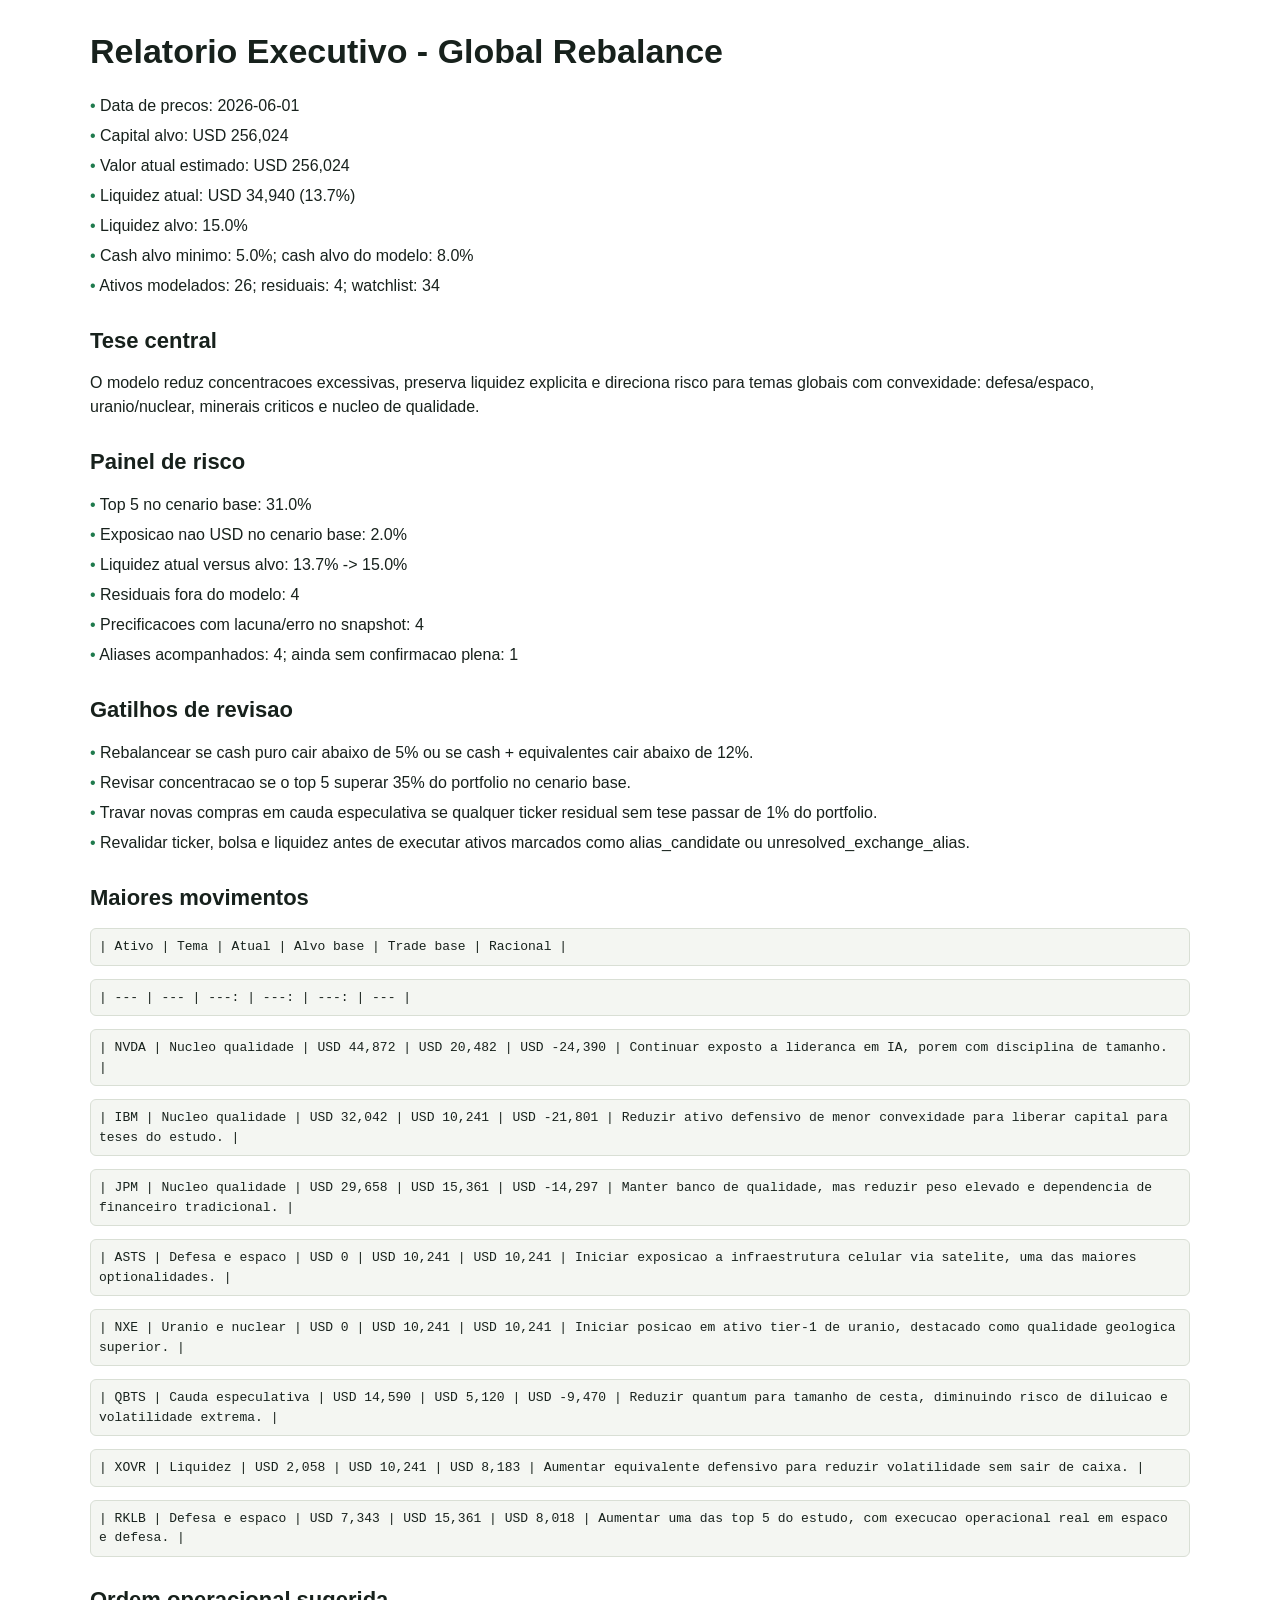
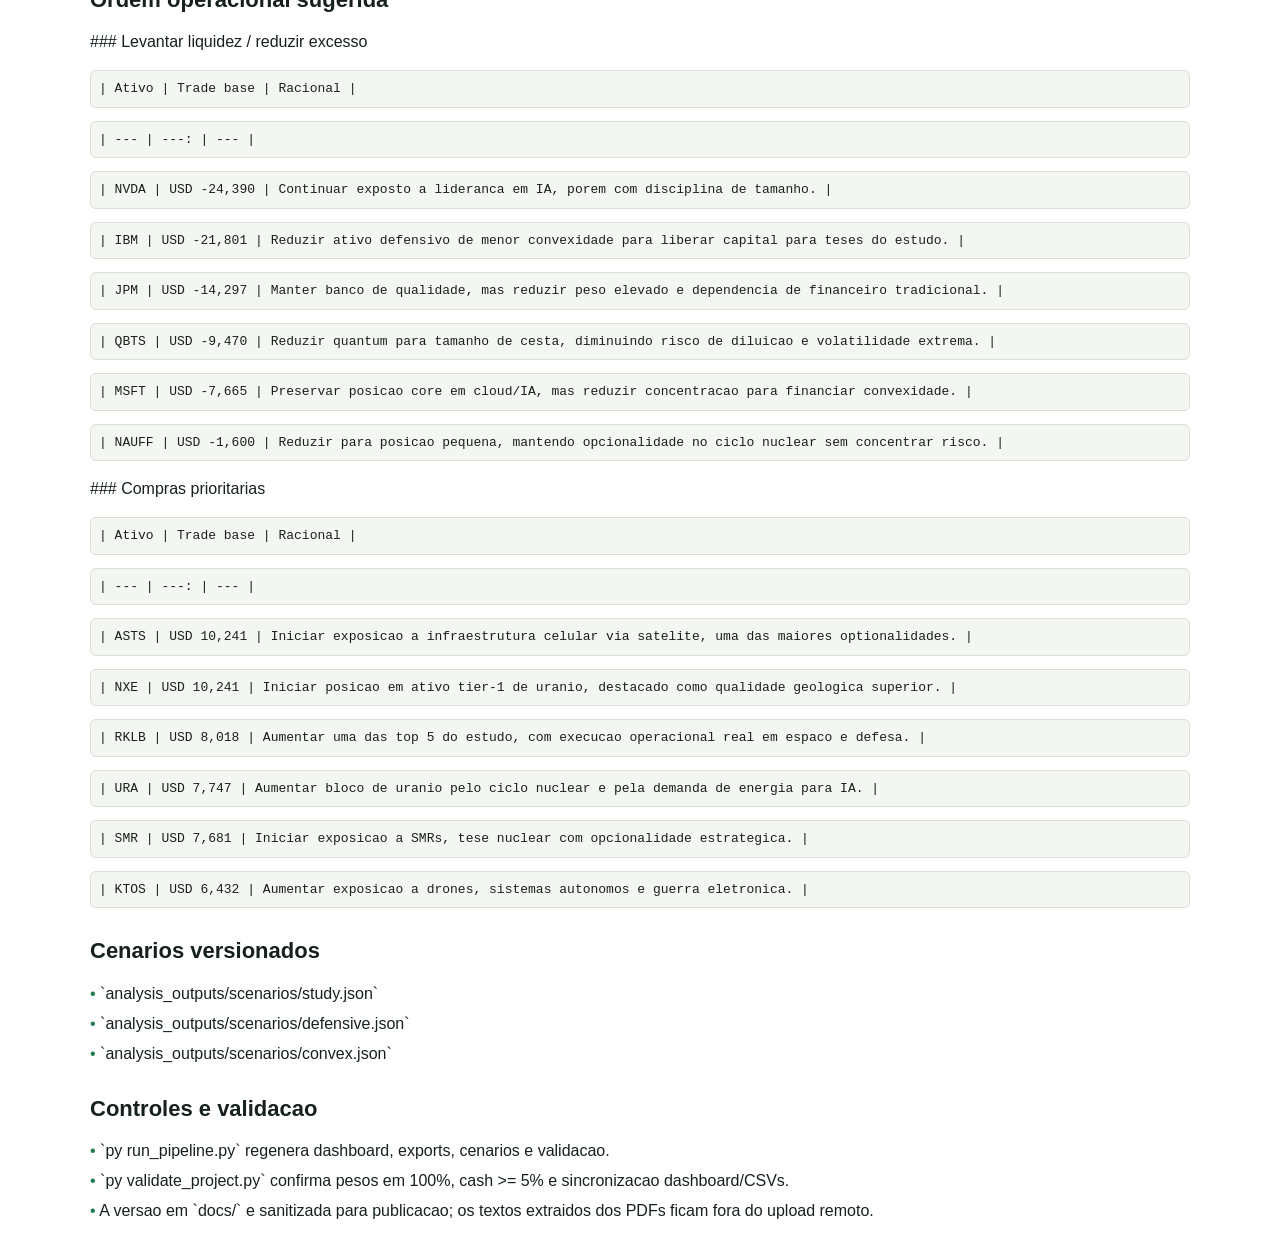
<file: docs/executive_report.html>
<!doctype html>
<html lang="pt-BR">
<head>
  <meta charset="utf-8" />
  <meta name="viewport" content="width=device-width, initial-scale=1" />
  <title>Relatorio Executivo - Global Rebalance</title>
  <style>
    body { font-family: Arial, sans-serif; margin: 32px auto; max-width: 1100px; line-height: 1.5; color: #17211c; }
    h1, h2 { line-height: 1.15; }
    h1 { font-size: 34px; }
    h2 { margin-top: 30px; font-size: 22px; }
    .bullet { margin: 6px 0; padding-left: 16px; }
    .bullet::before { content: "• "; margin-left: -16px; color: #1f7a4d; }
    pre { white-space: pre-wrap; background: #f4f6f2; border: 1px solid #d9dfd5; padding: 8px; border-radius: 6px; }
  </style>
</head>
<body>
<h1>Relatorio Executivo - Global Rebalance</h1>

<p class='bullet'>Data de precos: 2026-06-01</p>
<p class='bullet'>Capital alvo: USD 256,024</p>
<p class='bullet'>Valor atual estimado: USD 256,024</p>
<p class='bullet'>Liquidez atual: USD 34,940 (13.7%)</p>
<p class='bullet'>Liquidez alvo: 15.0%</p>
<p class='bullet'>Cash alvo minimo: 5.0%; cash alvo do modelo: 8.0%</p>
<p class='bullet'>Ativos modelados: 26; residuais: 4; watchlist: 34</p>

<h2>Tese central</h2>

<p>O modelo reduz concentracoes excessivas, preserva liquidez explicita e direciona risco para temas globais com convexidade: defesa/espaco, uranio/nuclear, minerais criticos e nucleo de qualidade.</p>

<h2>Painel de risco</h2>

<p class='bullet'>Top 5 no cenario base: 31.0%</p>
<p class='bullet'>Exposicao nao USD no cenario base: 2.0%</p>
<p class='bullet'>Liquidez atual versus alvo: 13.7% -&gt; 15.0%</p>
<p class='bullet'>Residuais fora do modelo: 4</p>
<p class='bullet'>Precificacoes com lacuna/erro no snapshot: 4</p>
<p class='bullet'>Aliases acompanhados: 4; ainda sem confirmacao plena: 1</p>

<h2>Gatilhos de revisao</h2>

<p class='bullet'>Rebalancear se cash puro cair abaixo de 5% ou se cash + equivalentes cair abaixo de 12%.</p>
<p class='bullet'>Revisar concentracao se o top 5 superar 35% do portfolio no cenario base.</p>
<p class='bullet'>Travar novas compras em cauda especulativa se qualquer ticker residual sem tese passar de 1% do portfolio.</p>
<p class='bullet'>Revalidar ticker, bolsa e liquidez antes de executar ativos marcados como alias_candidate ou unresolved_exchange_alias.</p>

<h2>Maiores movimentos</h2>

<pre>| Ativo | Tema | Atual | Alvo base | Trade base | Racional |</pre>
<pre>| --- | --- | ---: | ---: | ---: | --- |</pre>
<pre>| NVDA | Nucleo qualidade | USD 44,872 | USD 20,482 | USD -24,390 | Continuar exposto a lideranca em IA, porem com disciplina de tamanho. |</pre>
<pre>| IBM | Nucleo qualidade | USD 32,042 | USD 10,241 | USD -21,801 | Reduzir ativo defensivo de menor convexidade para liberar capital para teses do estudo. |</pre>
<pre>| JPM | Nucleo qualidade | USD 29,658 | USD 15,361 | USD -14,297 | Manter banco de qualidade, mas reduzir peso elevado e dependencia de financeiro tradicional. |</pre>
<pre>| ASTS | Defesa e espaco | USD 0 | USD 10,241 | USD 10,241 | Iniciar exposicao a infraestrutura celular via satelite, uma das maiores optionalidades. |</pre>
<pre>| NXE | Uranio e nuclear | USD 0 | USD 10,241 | USD 10,241 | Iniciar posicao em ativo tier-1 de uranio, destacado como qualidade geologica superior. |</pre>
<pre>| QBTS | Cauda especulativa | USD 14,590 | USD 5,120 | USD -9,470 | Reduzir quantum para tamanho de cesta, diminuindo risco de diluicao e volatilidade extrema. |</pre>
<pre>| XOVR | Liquidez | USD 2,058 | USD 10,241 | USD 8,183 | Aumentar equivalente defensivo para reduzir volatilidade sem sair de caixa. |</pre>
<pre>| RKLB | Defesa e espaco | USD 7,343 | USD 15,361 | USD 8,018 | Aumentar uma das top 5 do estudo, com execucao operacional real em espaco e defesa. |</pre>

<h2>Ordem operacional sugerida</h2>

<p>### Levantar liquidez / reduzir excesso</p>

<pre>| Ativo | Trade base | Racional |</pre>
<pre>| --- | ---: | --- |</pre>
<pre>| NVDA | USD -24,390 | Continuar exposto a lideranca em IA, porem com disciplina de tamanho. |</pre>
<pre>| IBM | USD -21,801 | Reduzir ativo defensivo de menor convexidade para liberar capital para teses do estudo. |</pre>
<pre>| JPM | USD -14,297 | Manter banco de qualidade, mas reduzir peso elevado e dependencia de financeiro tradicional. |</pre>
<pre>| QBTS | USD -9,470 | Reduzir quantum para tamanho de cesta, diminuindo risco de diluicao e volatilidade extrema. |</pre>
<pre>| MSFT | USD -7,665 | Preservar posicao core em cloud/IA, mas reduzir concentracao para financiar convexidade. |</pre>
<pre>| NAUFF | USD -1,600 | Reduzir para posicao pequena, mantendo opcionalidade no ciclo nuclear sem concentrar risco. |</pre>

<p>### Compras prioritarias</p>

<pre>| Ativo | Trade base | Racional |</pre>
<pre>| --- | ---: | --- |</pre>
<pre>| ASTS | USD 10,241 | Iniciar exposicao a infraestrutura celular via satelite, uma das maiores optionalidades. |</pre>
<pre>| NXE | USD 10,241 | Iniciar posicao em ativo tier-1 de uranio, destacado como qualidade geologica superior. |</pre>
<pre>| RKLB | USD 8,018 | Aumentar uma das top 5 do estudo, com execucao operacional real em espaco e defesa. |</pre>
<pre>| URA | USD 7,747 | Aumentar bloco de uranio pelo ciclo nuclear e pela demanda de energia para IA. |</pre>
<pre>| SMR | USD 7,681 | Iniciar exposicao a SMRs, tese nuclear com opcionalidade estrategica. |</pre>
<pre>| KTOS | USD 6,432 | Aumentar exposicao a drones, sistemas autonomos e guerra eletronica. |</pre>

<h2>Cenarios versionados</h2>

<p class='bullet'>`analysis_outputs/scenarios/study.json`</p>
<p class='bullet'>`analysis_outputs/scenarios/defensive.json`</p>
<p class='bullet'>`analysis_outputs/scenarios/convex.json`</p>

<h2>Controles e validacao</h2>

<p class='bullet'>`py run_pipeline.py` regenera dashboard, exports, cenarios e validacao.</p>
<p class='bullet'>`py validate_project.py` confirma pesos em 100%, cash &gt;= 5% e sincronizacao dashboard/CSVs.</p>
<p class='bullet'>A versao em `docs/` e sanitizada para publicacao; os textos extraidos dos PDFs ficam fora do upload remoto.</p>
</body>
</html>
</file>
